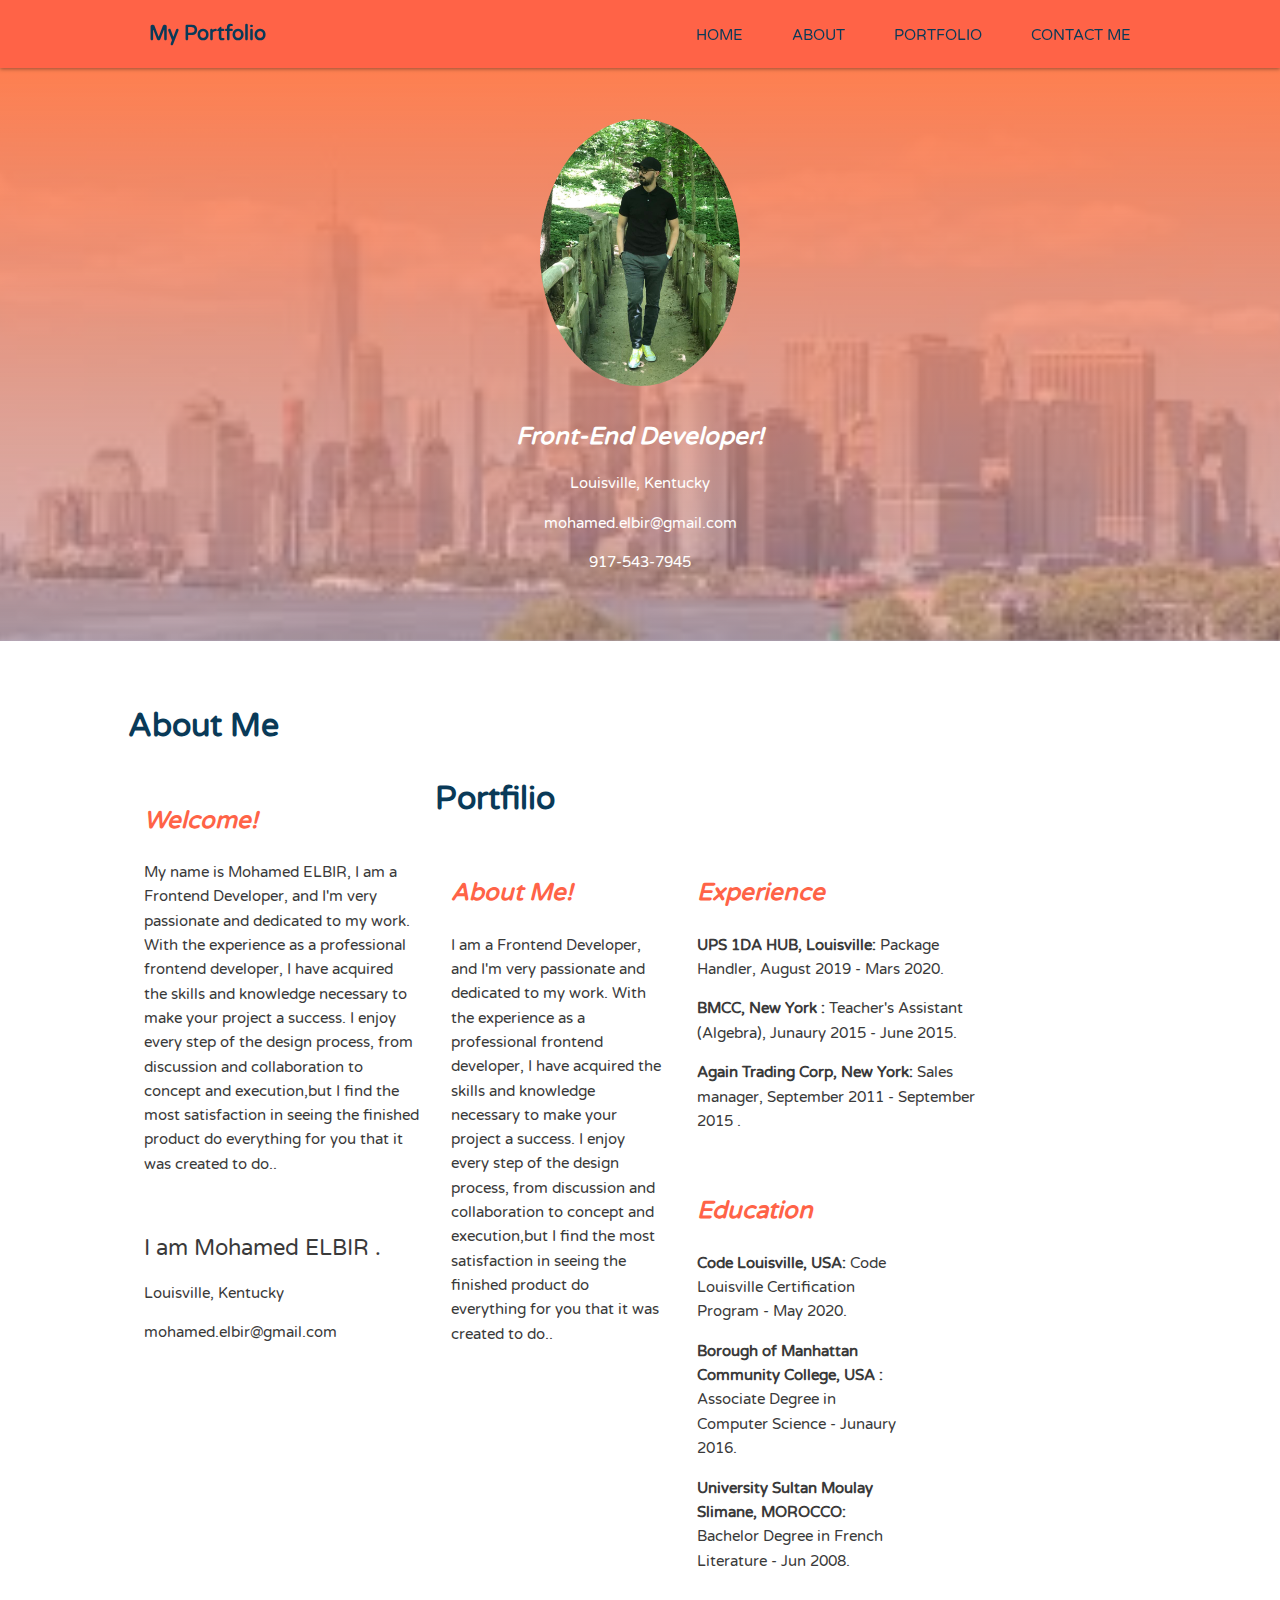
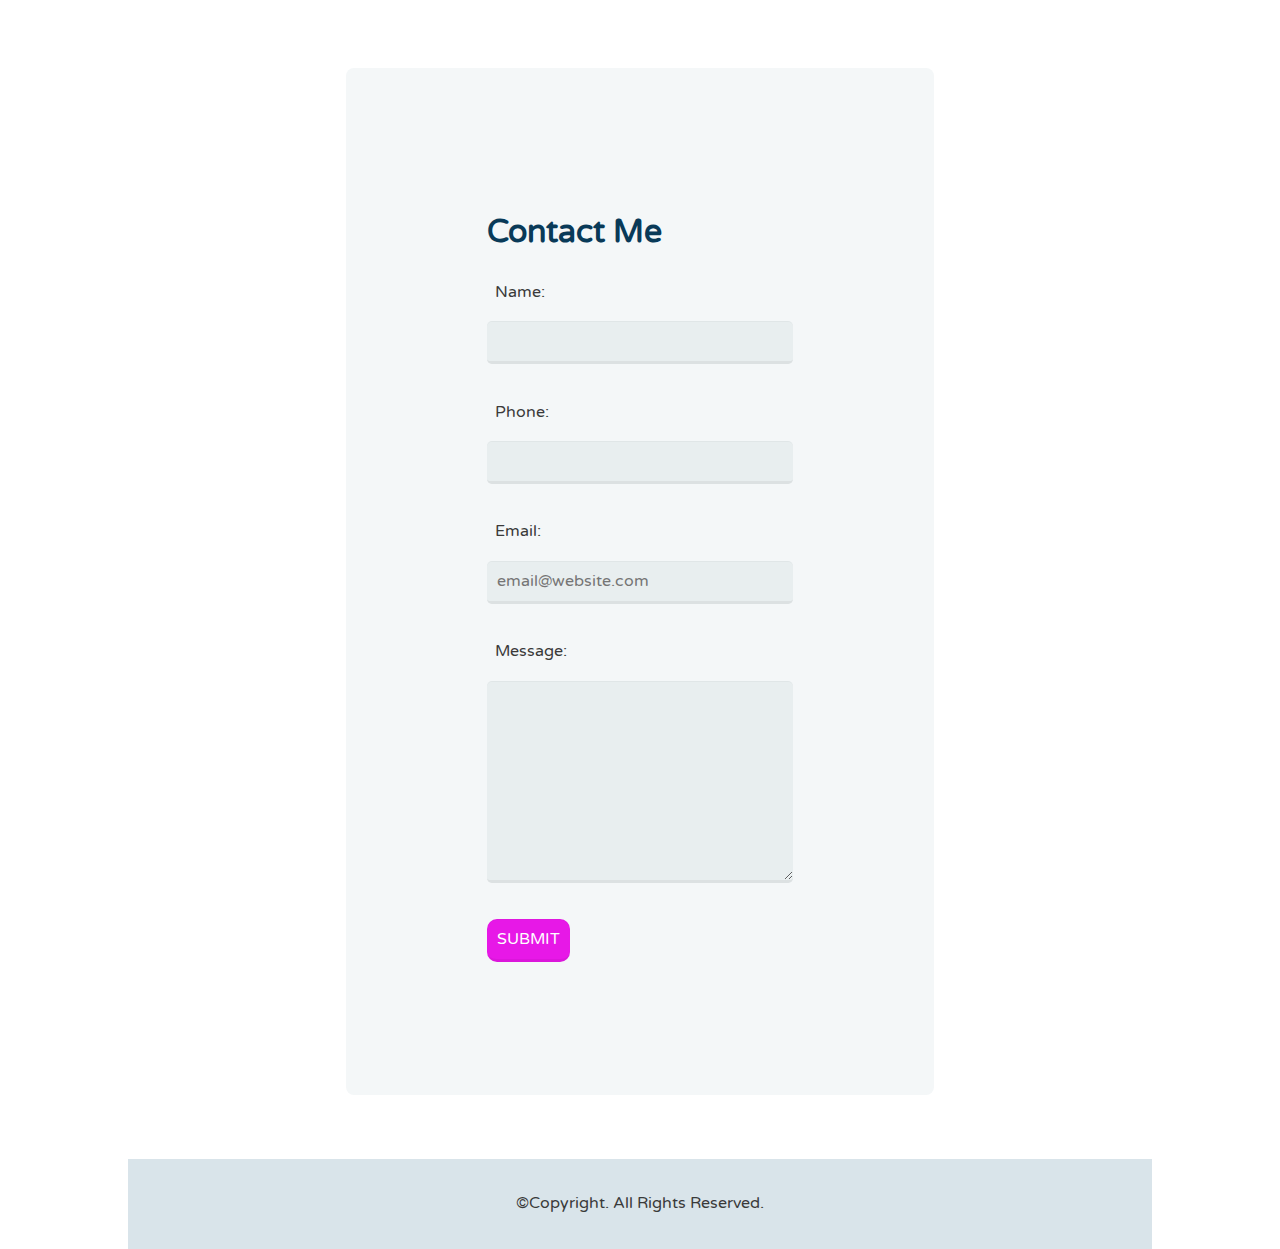
<file: index.html>
<!DOCTYPE html>
<html>
<head>
	<meta name="viewport" content="width=device-width, initial-scale=1.0">
	<title>My Portfolio </title>
	<link href='https://fonts.googleapis.com/css?family=Varela+Round' rel='stylesheet' type='text/css'>
	<link rel="stylesheet" href="css/normalize.css">
	<link rel="stylesheet" href="css/style.css">
	<link rel="stylesheet" href="css/selectors.css">
</head>
<body>
	
	<header class="main-header">
		<div class="container clearfix">
			<h1 class="name"><a href="#">My Portfolio</a></h1>
			<ul class="main-nav">
				<li><a href="#">Home</a></li>
				<li><a href="#about">About</a></li>

				<li><a href="#portfolio">Portfolio</a></li>

				<li><a href="#contact">Contact Me</a></li>
			</ul>
		</div>
	</header><!--/.main-header-->   

	<div class="banner">
		<img class="logo rounded avatar" src="img/my-pic.JPG" alt="City">

		<h2 class="headline">Front-End Developer!</h2>
		<span class="tagline"></span>
		<p> Louisville, Kentucky</p>
		<p>mohamed.elbir@gmail.com</p>
		<p>917-543-7945</p>
		

		
	</div><!--/.banner-->

	<div class="container clearfix" >
		<h1>About Me</h1>
		<div class="secondary col" id="about">
			<h2>Welcome!</h2>
			<p> My name is Mohamed ELBIR, I am a Frontend Developer, and I'm very passionate and dedicated to my work. With the experience as a professional frontend developer, I have acquired the skills and knowledge necessary to make your project a success. I enjoy every step of the design process, from discussion and collaboration to concept and execution,but I find the most satisfaction in seeing the finished product do everything for you that it was created to do..</p>

		<h2 class="headline">Welcome!</h2>
		<span class="tagline">I am Mohamed ELBIR .</span>
		<p> Louisville, Kentucky</p>
		<p>mohamed.elbir@gmail.com</p>
		
	</div><!--/.banner-->

	<div class="container clearfix" >
		<h1>Portfilio</h1>
		<div class="secondary col" id="portfolio">
			<h2>About Me!</h2>
			<p> I am a Frontend Developer, and I'm very passionate and dedicated to my work. With the experience as a professional frontend developer, I have acquired the skills and knowledge necessary to make your project a success. I enjoy every step of the design process, from discussion and collaboration to concept and execution,but I find the most satisfaction in seeing the finished product do everything for you that it was created to do..</p>

			
		</div><!--/.secondary-->
		
		<div class="primary col">
			<h2>Experience</h2>
			
			<p><strong>UPS 1DA HUB, Louisville: </strong> Package Handler, August 2019 - Mars 2020.</p>
			<p><strong> BMCC, New York : </strong> Teacher's Assistant (Algebra), Junaury 2015 - June 2015.</p>
			<p><strong> Again Trading Corp, New York: </strong> Sales manager, September 2011 - September 2015 .</p>
			
		</div><!--/.primary--> 
        
		
		<div class="tertiary col">
			<h2>Education</h2>
		
			<p><strong>Code Louisville, USA: </strong>Code Louisville Certification Program - May 2020.</p>
			<p><strong>Borough of Manhattan Community College, USA : </strong> Associate Degree in Computer Science - Junaury 2016.</p>
			<p><strong> University Sultan Moulay Slimane, MOROCCO: </strong> Bachelor Degree in French Literature - Jun 2008.</p>

		</div><!--/.tertiary-->	


	</div><!--/.container-->
    <div class="forty">
    

	<form class="form-contact br" id="contact">
		<h1>Contact Me</h1>
		<label for="name">Name:</label> 
		<input type="text" id="name">
		<label for="phone"> Phone:</label> 
		<input type="tel" id="phone">  
	   <label for="email">Email:</label>
	   <input type="email" id="email" placeholder="email@website.com">
	   <label for="msg">Message:</label>
	   <textarea id="msg" rows="7"></textarea>
		<input class="btn inln default" type="submit" value="Submit">
		 
	  </form>
      </div>
	<footer class="main-footer">
		<span>&copy;Copyright. All Rights Reserved.</span>
	</footer>
	
</body>
</html>
</file>
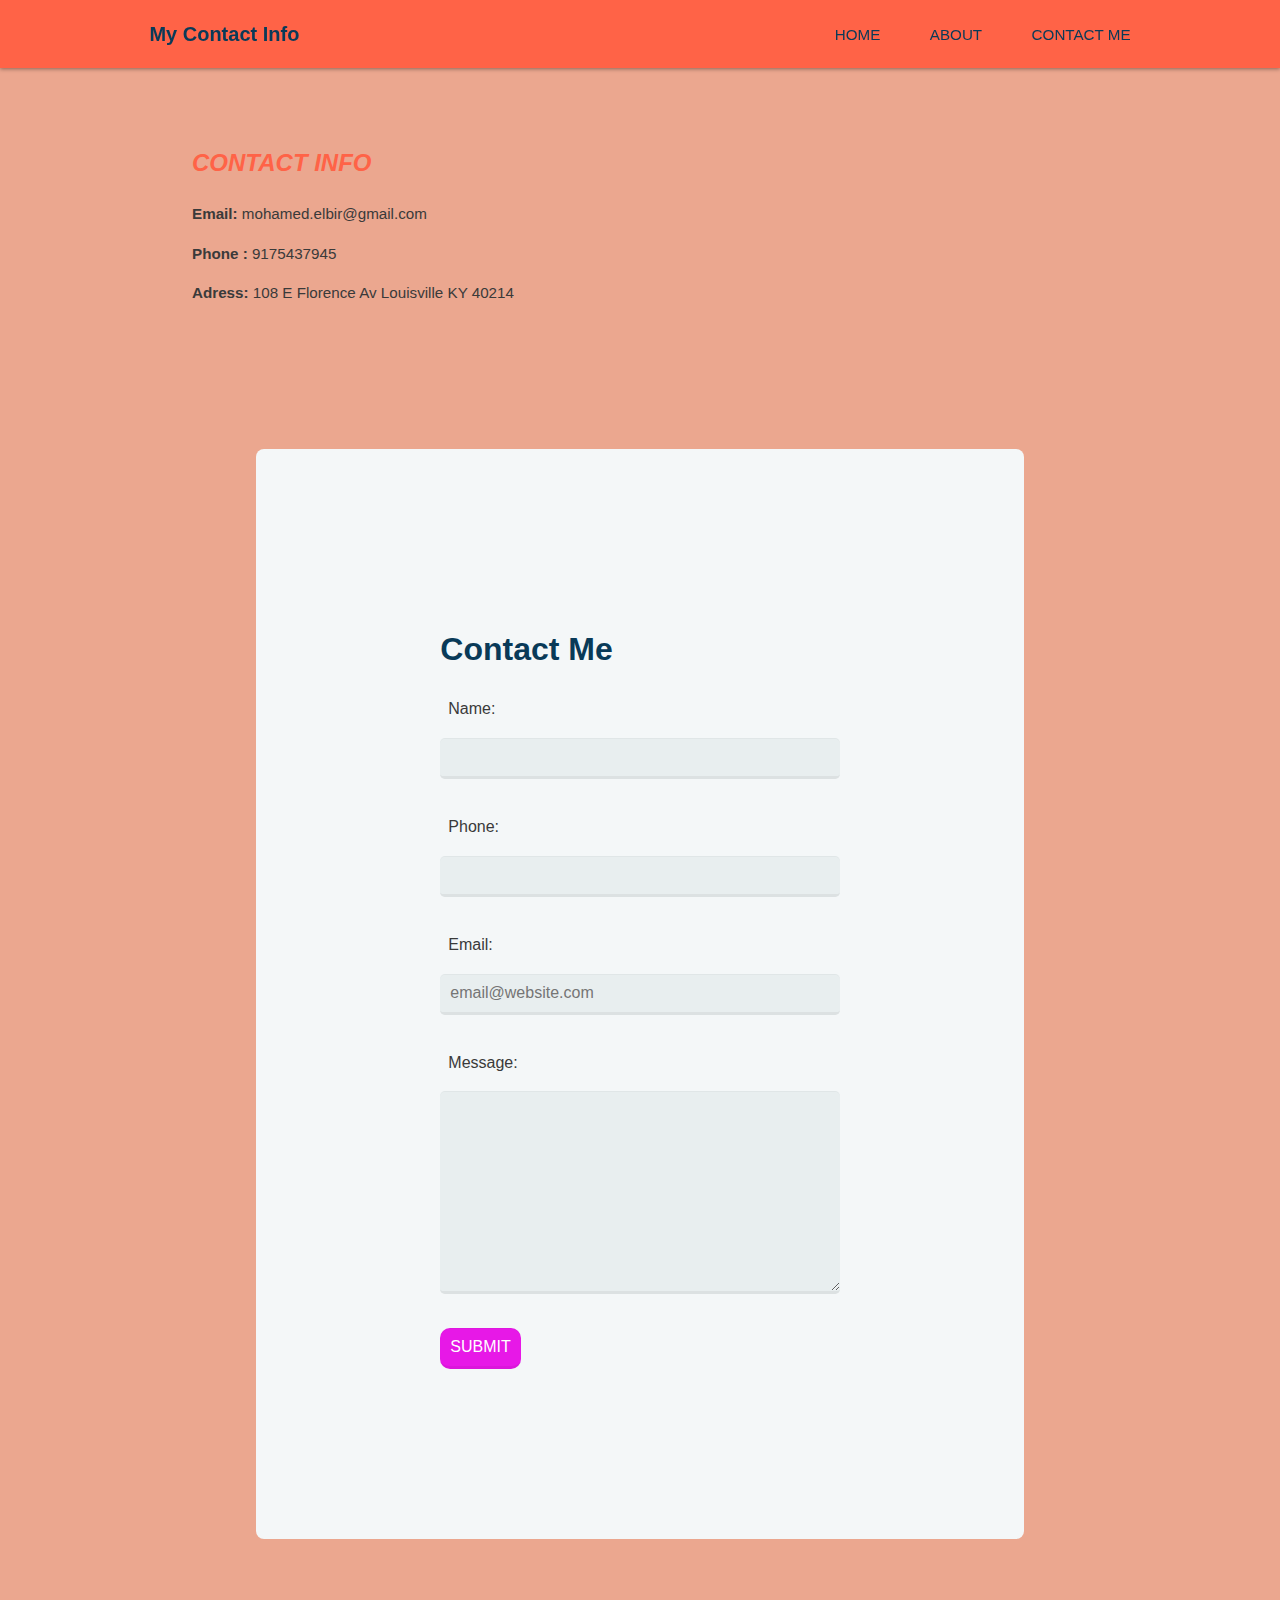
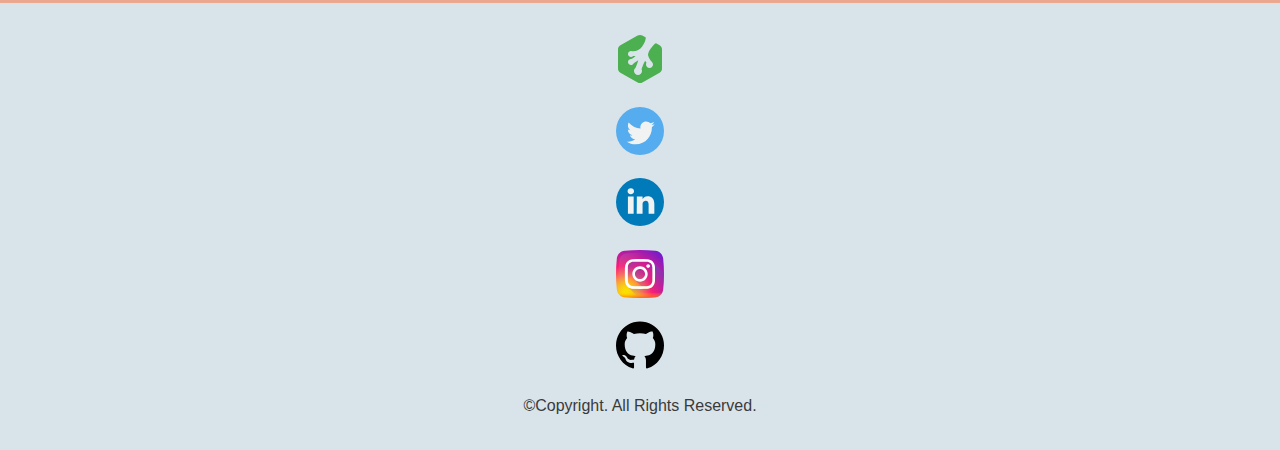
<file: contact.html>
<!DOCTYPE html>
<html>

<head> 
    <link rel="stylesheet" href="css/normalize.css">
    <link rel="stylesheet" href="css/style.css">
    <link rel="stylesheet" href="css/selectors.css">
</head>

<header class="main-header">
	<div class="container clearfix">
		<h1 class="name" ><a href="#">My Contact Info</a></h1>
		<ul class="main-nav">
			<li><a href="index.html">Home</a></li>
			<li><a href="file:///Users/mac/Desktop/portfolio/index.html#About">About </a></li>	
			<li><a href="contact.html">Contact Me</a></li>
		</ul>
    </header>
</div>

</header><!--/.main-header-->   

    <body class="contact">
        <div class="container clearfix"> 

           <div class="info col">
            <h2>CONTACT INFO</h2>
               <p><strong>Email: </strong> mohamed.elbir@gmail.com</p>
               <p><strong> Phone : </strong> 9175437945</p>
               <p><strong> Adress: </strong> 108 E Florence Av Louisville KY 40214</p>
           </div>
     
        </div>

     <div class="forty"> 
        <form class="form-contact br clearfix" id="contact">
           <h1>Contact Me</h1>
           <label for="name">Name:</label> 
           <input type="text" id="name">
           <label for="phone"> Phone:</label> 
           <input type="tel" id="phone">  
           <label for="email">Email:</label>
           <input type="email" id="email" placeholder="email@website.com">
           <label for="msg">Message:</label>
           <textarea id="msg" rows="7"></textarea>
     
            <input class="btn inln default" type="submit" value="Submit">
        
        </form>
     </div>
  
     <footer class="main-footer">
        <ul class="nav">
            <li><a href="https://teamtreehouse.com/mohamedelbir"><img class="ava" src="img/tree.svg"> </a></li>
            <li><a href="https://twitter.com/albertinho84"><img class=" ava" src="img/twt.svg"></a></li>
            <li><a href="https://www.linkedin.com/in/mohamed-elbir-93914a96/"><img class="ava" src="img/in.svg"></li>
            <li><a href="https://www.instagram.com/ssimo_32/"><img class="ava" src="img/insta.svg"></a></li>
            <li><a href="https://github.com/moelbir02"><img class="ava" src="img/git.svg"></a></li>
        </ul>
        <span>&copy;Copyright. All Rights Reserved.</span>
    </footer>

    </body>
</html>
</file>
<file: css/style.css>
/* ================================= 
  Base Element Styles
==================================== */

* {
	box-sizing: border-box;
}

body{
    padding-top: 68px;
	font-family: 'Varela Round', sans-serif;
	line-height: 1.6;
	color: #3a3a3a;
	
}

p {
	font-size: .95em;
	margin-bottom: 1em;
	 
}
h1{

	color: #093a58;
	font-size: xx-large;
	padding-left:0;
	
}
h2,
a {
	color: #093a58;;
}

h2 {
	font-style:oblique;
    color: tomato;
	margin-top: .5em;
}

a {
	text-decoration: none;
}

img {
	max-width: 15em;

}
.contact{
background-color:rgb(235, 167, 143);

}
.name {
	
	font-size: 1.25em;
	margin: 0;
}
.name,  h3 {
display: inline-block;

}

.name a,
.main-nav a {
	text-align: center;
	display: block;
	padding: 10px 15px;
}
.main-nav {

   margin-top: 5px;

}
.main-nav a {
	font-size: .95em;
	color: #093a58;
	text-transform: uppercase;
}

.main-nav a:hover {
	color: #093a58;
}
/* ---- Layout Containers ---- */

.main-header {
	padding: .5em;
	padding: .5em;
	
}

.banner,
.main-footer {
	text-align:  center;
}

.banner {
	color: #fff;

	background: linear-gradient(to top, rgba(241, 174, 174, 0.5) 0%, coral 100%),
    url("../img/ny.jpeg");
    background-size: cover;
    background-position: center;

	padding: 3.2em 0;
	margin-bottom: 60px;
}

.col {
	padding: 1em;
	padding: 1em;

}
.forty {
    padding-top: 4em;
	padding-left:4em ;
	padding-right: 4em;
	padding-bottom: 4em;
	border-radius: 40%;
	box-shadow: rgb(54, 38, 41);
	
	

}
.info{
    padding-top: 4em;
    padding-left:4em ;
    padding-right: 4em;
	padding-bottom: 4em;
	border-radius: 40%;
	
}
.main-footer {

	background: #d9e4ea;
	padding: 2em 0;
	
}

/* ---- Page Elements ---- */

.logo {
	width: 200px;
}
.headline {
	color: white ;
	margin-bottom: 0;

}

.icon-location {
	 width: 35px;
	 position: absolute;
	 top: -15px;
	 right: -15px;

}

/* Form Fields -------------------- */

input,
textarea {		
  font-size: 1em;
  color: black;
  font-weight: 300; 
  width: 100%;
  border: none;
  height: auto;
  padding: 10px;
  outline: 0;
  margin-bottom: 1.2em;
  border-radius: .3em;
  border-bottom: 3px solid rgba(0,0,0, 0.05);
  background-color: #e8eeef;
  box-shadow: 0 1px 0 rgba(0,0,0,0.03) inset;

}

label {

  display: block;
  margin:1em 1em 1em .5em; 
}

.ava { 
	margin: 0 auto 1em;
	width: 3em;	
}

@media (min-width: 769px) {

	.main-header {
		position: fixed;
		background: tomato;
		box-shadow: 0 1px 4px rgba(0,0,0, .4);
		width: 100%;
		top: 0;
		z-index: 1000;
	}
	.forty {
		width: 70%;
		max-width: 10000px;
		margin: 0 auto;	
	
	}
	.wrap{
		margin: auto;
		padding-bottom: 68px;
		padding-top: 40px;
		
	}

	.container {
		width: 100%;
		margin: 0 auto;
	}
	 .name,
	 .col {
		 float: left;

	 }
	 .primary,
	 .secondary {
         width: 50%;

	 }
	 .main-nav {
         float: right;

	 }
	 .main-nav li {
		 display: inline-block;
		 margin-left: 15px;
	 }
	 .tagline {
		 font-size: 1.4em;
	 }
		

	/* ---- Float clearfix ---- */

	.clearfix::after {
		content: " ";
		display: table;
		clear: both;
	}

}

@media (min-width: 1025px) {
	.container {
		width: 80%;
		max-width: 1150px;
	}
    .primary {
		width: 40%;
	}
	.secondary,
	.tertiary {
        width: 30%;
	}
 
}
</file>
<file: css/selectors.css>
.form-contact {
    padding: 20% 24%;
    background: #f4f7f8;
    
    }
#container {
max-width: 500px;
margin: auto;

} 


.br {
   border-radius:  .5em;

}
/* DRY Classes------------------ */
.rounded{
    border-radius: 100%;
}

.avatar {
display: block;
margin: 0 auto 2em;

}
.btn {
    font-size: 1em;
    font-weight: 300;
    cursor: pointer; 
    color: #fff;
    padding-left: 10px;
    padding-right: 10px;
    width: 100%;
    margin: .5em 0 1em;
    text-transform: uppercase;
  }
  .btn:hover { 
    opacity: .75; 
  }

  .default {
    background-color: #e718e7; 
    border-radius: 10px;
    
  }

  @media (min-width: 1050px){
     .inln{
        width: auto;
        display: inline-block;

     }

  }
</file>
